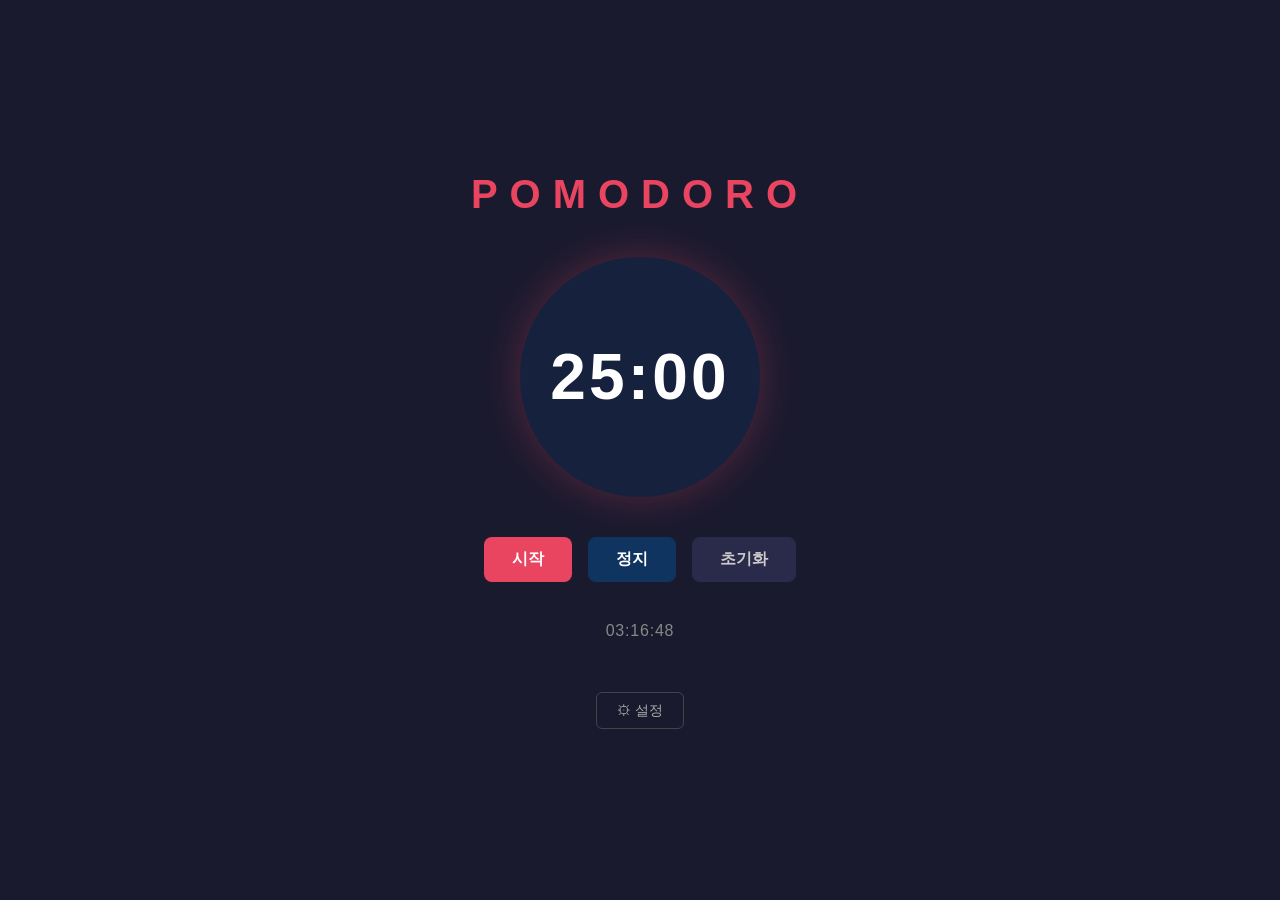
<file: index.html>
<!DOCTYPE html>
<html lang="ko">
<head>
  <meta charset="UTF-8" />
  <meta name="viewport" content="width=device-width, initial-scale=1.0" />
  <title>Pomodoro</title>
  <link rel="stylesheet" href="index.css" />
</head>
<body>
  <div class="container">
    <h1>pomodoro</h1>

    <div class="timer">
      <span class="time">25:00</span>
    </div>

    <div class="controls">
      <button class="btn btn-start">시작</button>
      <button class="btn btn-stop">정지</button>
      <button class="btn btn-reset">초기화</button>
    </div>

    <div class="current-time" id="currentTime"></div>
    <a href="setting.html" class="btn-settings">⚙ 설정</a>
  </div>
  <script src="index.js"></script>
  <script>
    function updateTime() {
      const now = new Date();
      const h = String(now.getHours()).padStart(2, '0');
      const m = String(now.getMinutes()).padStart(2, '0');
      const s = String(now.getSeconds()).padStart(2, '0');
      document.getElementById('currentTime').textContent = `${h}:${m}:${s}`;
    }
    updateTime();
    setInterval(updateTime, 1000);
  </script>
</body>
</html>
</file>
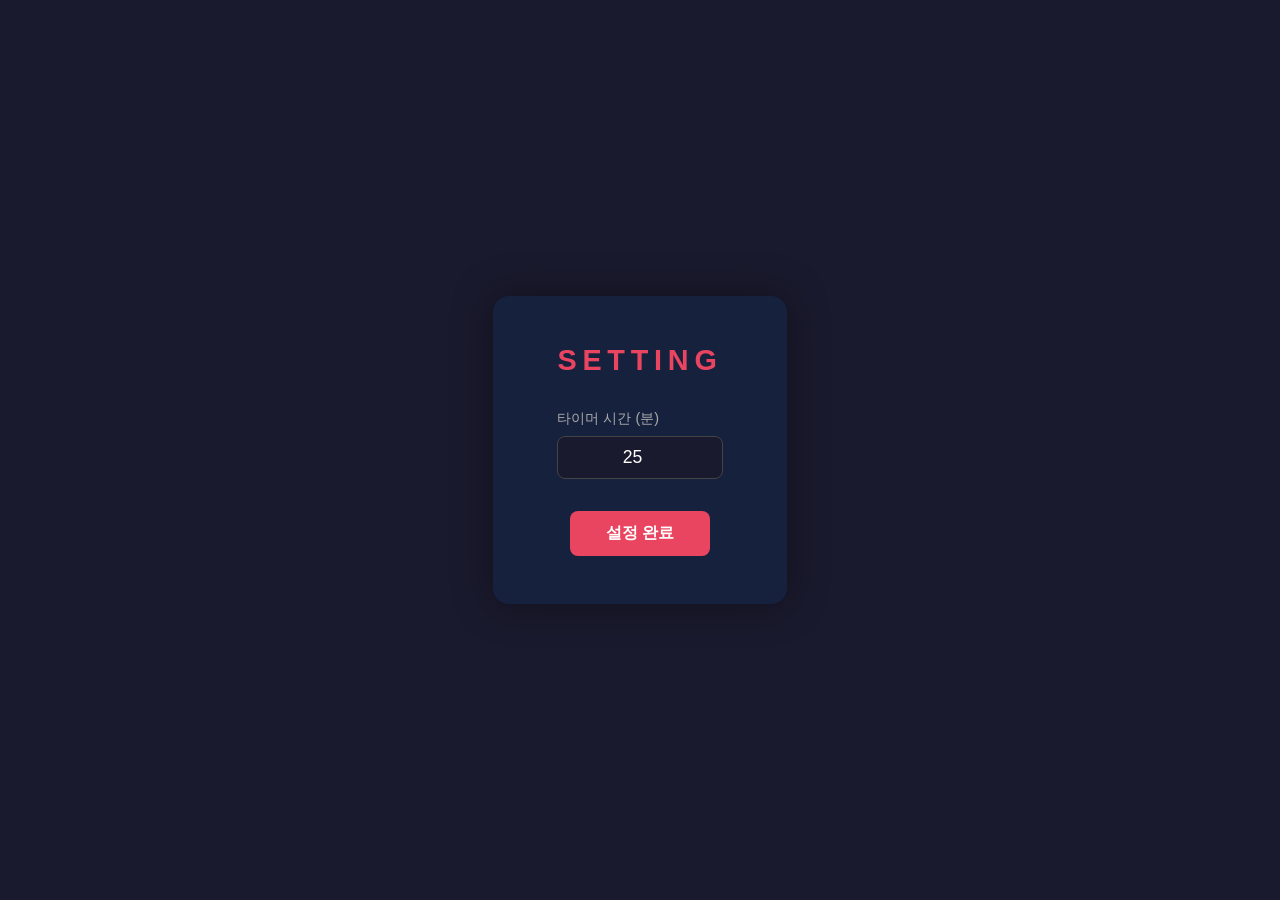
<file: setting.html>
<!DOCTYPE html>
<html lang="ko">
<head>
  <meta charset="UTF-8" />
  <meta name="viewport" content="width=device-width, initial-scale=1.0" />
  <title>Setting</title>
  <link rel="stylesheet" href="setting.css" />
</head>
<body>
  <div class="container">
    <h3>Setting</h3>

    <div class="field">
      <label for="timer-input">타이머 시간 (분)</label>
      <input type="number" id="timer-input" min="1" max="60" value="25" />
    </div>

    <button class="btn-save">설정 완료</button>
  </div>
  <script src="setting.js"></script>
</body>
</html>
</file>
<file: index.css>
* {
  margin: 0;
  padding: 0;
  box-sizing: border-box;
}

body {
  font-family: 'Segoe UI', sans-serif;
  background-color: #1a1a2e;
  color: #eee;
  display: flex;
  justify-content: center;
  align-items: center;
  min-height: 100vh;
}

.container {
  display: flex;
  flex-direction: column;
  align-items: center;
  gap: 40px;
}

h1 {
  font-size: 2.5rem;
  letter-spacing: 0.3em;
  text-transform: uppercase;
  color: #e94560;
}

.timer {
  background-color: #16213e;
  border-radius: 50%;
  width: 240px;
  height: 240px;
  display: flex;
  justify-content: center;
  align-items: center;
  box-shadow: 0 0 40px rgba(233, 69, 96, 0.3);
}

.time {
  font-size: 4rem;
  font-weight: bold;
  letter-spacing: 0.05em;
  color: #fff;
}

.controls {
  display: flex;
  gap: 16px;
}

.btn {
  padding: 12px 28px;
  border: none;
  border-radius: 8px;
  font-size: 1rem;
  cursor: pointer;
  font-weight: 600;
  transition: transform 0.1s, opacity 0.2s;
}

.btn:hover {
  opacity: 0.85;
  transform: translateY(-1px);
}

.btn:active {
  transform: translateY(0);
}

.btn-start {
  background-color: #e94560;
  color: #fff;
}

.btn-stop {
  background-color: #0f3460;
  color: #fff;
}

.btn-reset {
  background-color: #2a2a4a;
  color: #ccc;
}

.current-time {
  font-size: 1rem;
  color: #888;
  margin-bottom: 12px;
  letter-spacing: 0.05em;
}

.btn-settings {
  background: none;
  border: 1px solid #444;
  color: #aaa;
  padding: 8px 20px;
  border-radius: 6px;
  font-size: 0.9rem;
  cursor: pointer;
  text-decoration: none;
  transition: color 0.2s, border-color 0.2s;
}

.btn-settings:hover {
  color: #fff;
  border-color: #e94560;
}
</file>
<file: setting.css>
* {
  margin: 0;
  padding: 0;
  box-sizing: border-box;
}

body {
  font-family: 'Segoe UI', sans-serif;
  background-color: #1a1a2e;
  color: #eee;
  display: flex;
  justify-content: center;
  align-items: center;
  min-height: 100vh;
}

.container {
  display: flex;
  flex-direction: column;
  align-items: center;
  gap: 32px;
  background-color: #16213e;
  padding: 48px 64px;
  border-radius: 16px;
  box-shadow: 0 0 40px rgba(0, 0, 0, 0.4);
}

h3 {
  font-size: 1.8rem;
  letter-spacing: 0.2em;
  text-transform: uppercase;
  color: #e94560;
}

.field {
  display: flex;
  flex-direction: column;
  gap: 8px;
  width: 100%;
}

label {
  font-size: 0.9rem;
  color: #aaa;
}

input[type="number"] {
  padding: 10px 14px;
  border: 1px solid #444;
  border-radius: 8px;
  background-color: #1a1a2e;
  color: #fff;
  font-size: 1.1rem;
  text-align: center;
  width: 100%;
  outline: none;
}

input[type="number"]:focus {
  border-color: #e94560;
}

.btn-save {
  padding: 12px 36px;
  background-color: #e94560;
  color: #fff;
  border: none;
  border-radius: 8px;
  font-size: 1rem;
  font-weight: 600;
  cursor: pointer;
  transition: opacity 0.2s, transform 0.1s;
}

.btn-save:hover {
  opacity: 0.85;
  transform: translateY(-1px);
}

.btn-save:active {
  transform: translateY(0);
}
</file>
